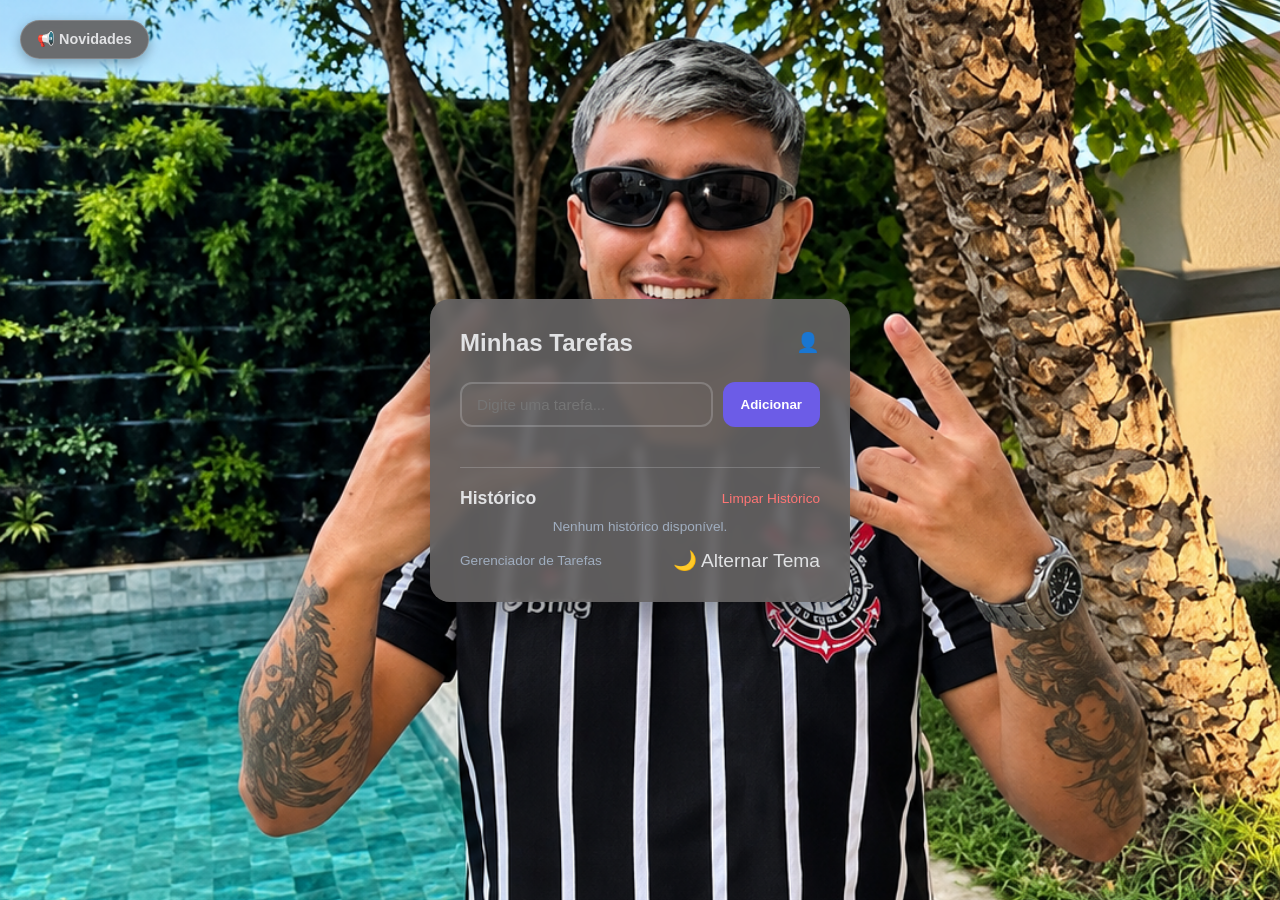
<file: index.html>
<!DOCTYPE html>
<html lang="pt-BR">
<head>
  <meta charset="UTF-8">
  <meta name="viewport" content="width=device-width, initial-scale=1.0">
  <title>Cadastro de Tarefas</title>
  <link rel="stylesheet" href="style.css">
</head>
<body>

  <!-- Botão de Novidades (Canto Superior Esquerdo - Fora do Cartão) -->
  <button id="btn-novidades" class="botao-novidades" title="O que há de novo?">
    📢 Novidades
  </button>

  <!-- Modal / Janela Pop-up de Novidades -->
  <div id="modal-novidades" class="modal-container esconde">
    <div class="modal-conteudo">
      <div class="modal-cabecalho">
        <h2>✨ O que há de novo?</h2>
        <button id="btn-fechar-modal" class="botao-fechar">&times;</button>
      </div>
      
      <ul class="lista-novidades">
        <li>
          <strong>📜 Histórico de Tarefas:</strong> Suas tarefas concluídas ou excluídas agora ficam salvas em um histórico com a data e hora do evento.
        </li>
        <li>
          <strong>💾 Salvamento Automático:</strong> Suas tarefas e histórico continuam salvos no navegador mesmo se você recarregar a página.
        </li>
        <li>
          <strong>👤 Perfil do Criador:</strong> Clique no ícone de perfil no canto superior direito do cartão para ver a foto e informações sobre o criador do site!
        </li>
        <li>
          <strong>🎨 Modo Escuro:</strong> Alterne facilmente entre o tema claro e o modo escuro no rodapé da aplicação.
        </li>
      </ul>
    </div>
  </div>

  <!-- Cartão Principal da Aplicação -->
  <main class="cartao-aplicacao">
    <header class="cabecalho-aplicacao">
      <h1>Minhas Tarefas</h1>
      
      <!-- Container do Botão no Canto Superior Direito -->
      <div class="menu-container">
        <button id="btn-criador" class="botao-icone" title="Sobre o Criador">👤</button>
        
        <!-- Painel do Criador (Aparece ao clicar) -->
        <div id="painel-criador" class="painel-criador esconde">
          <img src="IMG_0705.jpg" alt="Foto do Criador" class="foto-criador">
          
          <h3>Felipe Ceciliano</h3>
          <p class="subtitulo-criador">Desenvolvedor Web</p>
          
          <div class="caixa-bio">
            <p>Desenvolvedor apaixonado por tecnologia e criação de aplicações web interativas.</p>
          </div>
        </div>
      </div>
    </header>

    <!-- Formulário para Adicionar Tarefa -->
    <div class="caixa-entrada">
      <input type="text" id="input-tarefa" placeholder="Digite uma tarefa...">
      <button id="btn-adicionar" class="botao-principal">Adicionar</button>
    </div>

    <!-- Lista de Tarefas Ativas -->
    <ul id="lista-tarefas" class="lista-tarefas">
      <!-- Inserido dinamicamente via JS -->
    </ul>

    <hr style="margin: 20px 0; border: 0; border-top: 1px solid var(--cor-borda);">

    <!-- Seção do Histórico -->
    <section class="secao-historico">
      <div style="display: flex; justify-content: space-between; align-items: center; margin-bottom: 10px;">
        <h2 style="font-size: 1.1rem;">Histórico</h2>
        <button id="btn-limpar-historico" class="botao-acao" style="color: var(--cor-perigo); font-size: 0.85rem;">
          Limpar Histórico
        </button>
      </div>

      <ul id="lista-historico" class="lista-tarefas" style="max-height: 180px;">
        <!-- Inserido dinamicamente via JS -->
      </ul>
    </section>

    <!-- Rodapé -->
    <footer class="rodape aplicacao" style="display: flex; justify-content: space-between; align-items: center;">
      <p>Gerenciador de Tarefas</p>
      <button id="btn-tema" class="botao-icone" title="Alternar Tema">🌙 Alternar Tema</button>
    </footer>
  </main>

  <script src="script.js"></script>
</body>
</html>
</file>
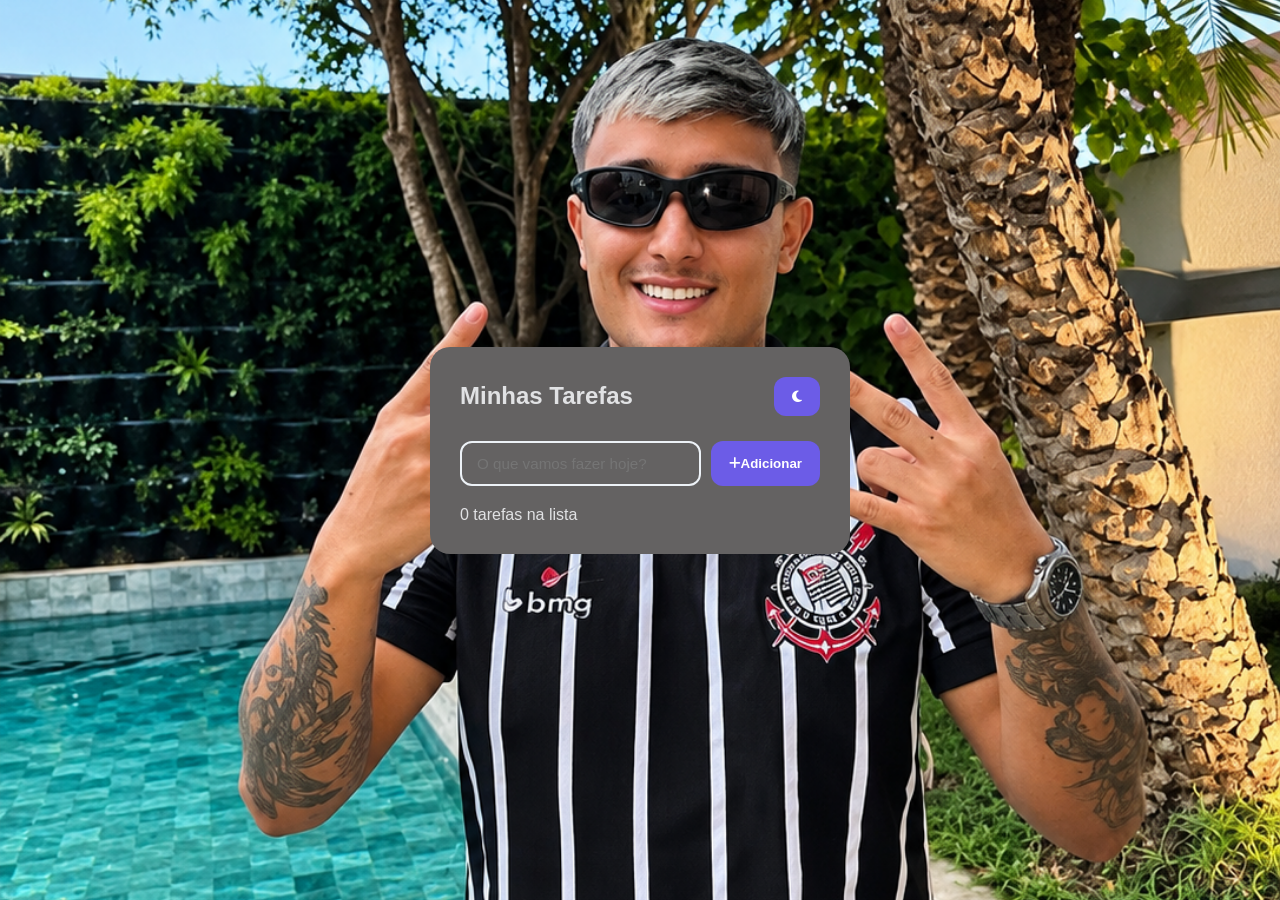
<file: cadastro de tarefas/index.html>
<!DOCTYPE html>
<html lang="en">
<head>
    <meta charset="UTF-8">
    <meta name="viewport" content="width=device-width, initial-scale=1.0">
    <title>meu painel de tarefas</title>
    <link rel="stylesheet" href="https://cdnjs.cloudflare.com/ajax/libs/font-awesome/6.4.0/css/all.min.css"&gt;>
    <link rel="stylesheet" href="style.css">
</head>
<body>
    <div class="cartao-aplicacao">
        <header class="cabecalho-aplicacao">
            <h1>Minhas Tarefas</h1>
            <button id="botao-adicionar" class="botao-principal">
                <i class="fa-solid fa-moon"></i>
            </button>
        </header>
        <div class="caixa-entrada">
            <input type="text" id="campo-tarefa" placeholder="O que vamos fazer hoje?">
            <button id="botao-adicionar" class="botao-principal">
                <i class="fa-solid fa-plus" ></i>Adicionar</button>
        </div>
        <ul id="lista-tarefas" class="lista-tarefas">
            <!-- as tarefas serão inseridas aqui dinamicamente via JS -->
        </ul>

        <footer class="rodape-aplicacao">
            <span id="contador-tarefas">0 tarefas na lista</span>
        </footer>
        <script src="script.js"></script>
    </div>
</body>

</html>
</file>
<file: style.css>
/* Variáveis para temas (claro e escuro) */
:root {
    --imagem-fundo: url('ChatGPT\ Image\ 2\ de\ out.\ de\ 2026\,\ 08_36_28.png');
    --fundo-cartao: rgba(100, 98, 98, 0.92);
    --cor-texto: #e1e2e4;
    --cor-primaria: #6c5ce7;
    --cor-primaria-destaque: #5b4bc4;
    --cor-borda: rgba(237, 242, 247, 0.2);
    --cor-perigo: #ff7675;
    --cor-concluido: #a0aec0;
  }
  
  /* Modo escuro */
  body.modo-escuro {
    --imagem-fundo: url('ChatGPT\ Image\ 2\ de\ out.\ de\ 2026\,\ 08_35_33.png');
    --fundo-cartao: rgba(0, 0, 0, 0.88);
    --cor-texto: #f7fafc;
    --cor-borda: rgba(74, 85, 104, 0.5);
  }
  
  * {
    box-sizing: border-box;
    margin: 0;
    padding: 0;
    font-family: 'Segoe UI', Tahoma, Geneva, Verdana, sans-serif;
    transition: background 0.3s, color 0.3s;
  }
  
  /* Imagem de Fundo na Tela Inteira */
  body {
    background-image: var(--imagem-fundo) !important;
    background-size: cover !important;
    background-position: center !important;
    background-repeat: no-repeat !important;
    background-attachment: fixed !important;
    min-height: 100vh;
    display: flex;
    justify-content: center;
    align-items: center;
    padding: 20px;
  }
  
  /* Cartão Principal */
  .cartao-aplicacao {
    background: var(--fundo-cartao);
    color: var(--cor-texto);
    width: 100%;
    max-width: 420px;
    border-radius: 20px;
    padding: 30px;
    box-shadow: 0 15px 35px rgba(0, 0, 0, 0.4);
    backdrop-filter: blur(5px);
  }
  
  .cabecalho-aplicacao {
    display: flex;
    justify-content: space-between;
    align-items: center;
    margin-bottom: 25px;
  }
  
  .cabecalho-aplicacao h1 {
    font-size: 1.5rem;
    font-weight: 700;
  }
  
  .botao-icone {
    background: transparent;
    border: none;
    font-size: 1.2rem;
    color: var(--cor-texto);
    cursor: pointer;
  }
  
  /* Botão de Novidades (Canto Superior Esquerdo da Tela) */
  .botao-novidades {
    position: fixed;
    top: 20px;
    left: 20px;
    background-color: var(--fundo-cartao);
    color: var(--cor-texto);
    border: 1px solid var(--cor-borda);
    padding: 10px 16px;
    border-radius: 20px;
    font-weight: 600;
    font-size: 0.9rem;
    cursor: pointer;
    box-shadow: 0 4px 12px rgba(0, 0, 0, 0.3);
    backdrop-filter: blur(8px);
    z-index: 99;
    transition: transform 0.2s, background 0.2s;
  }
  
  .botao-novidades:hover {
    transform: scale(1.05);
    background-color: var(--cor-primaria);
    color: #fff;
  }
  
  /* Modal / Pop-up de Novidades */
  .modal-container {
    position: fixed;
    top: 0;
    left: 0;
    width: 100vw;
    height: 100vh;
    background-color: rgba(0, 0, 0, 0.6);
    display: flex;
    justify-content: center;
    align-items: center;
    z-index: 1000;
    backdrop-filter: blur(4px);
  }
  
  .modal-container.esconde {
    display: none;
  }
  
  .modal-conteudo {
    background-color: var(--fundo-cartao);
    color: var(--cor-texto);
    border: 1px solid var(--cor-borda);
    padding: 25px;
    border-radius: 18px;
    max-width: 420px;
    width: 90%;
    box-shadow: 0 15px 30px rgba(0, 0, 0, 0.5);
    animation: aparecer 0.3s ease;
  }
  
  .modal-cabecalho {
    display: flex;
    justify-content: space-between;
    align-items: center;
    margin-bottom: 18px;
  }
  
  .modal-cabecalho h2 {
    font-size: 1.3rem;
  }
  
  .botao-fechar {
    background: transparent;
    border: none;
    font-size: 1.5rem;
    color: var(--cor-texto);
    cursor: pointer;
  }
  
  .lista-novidades {
    list-style: none;
    display: flex;
    flex-direction: column;
    gap: 12px;
  }
  
  .lista-novidades li {
    background: var(--cor-borda);
    padding: 12px;
    border-radius: 10px;
    font-size: 0.9rem;
    line-height: 1.4;
  }
  
  /* Posicionamento do Menu do Criador */
  .menu-container {
    position: relative;
    display: inline-block;
  }
  
  /* Painel de Infos do Criador */
  .painel-criador {
    position: absolute;
    right: 0;
    top: 40px;
    background-color: var(--fundo-cartao);
    border: 1px solid var(--cor-borda);
    border-radius: 16px;
    box-shadow: 0 10px 25px rgba(0, 0, 0, 0.5);
    padding: 20px;
    width: 240px;
    text-align: center;
    z-index: 100;
    display: flex;
    flex-direction: column;
    align-items: center;
    backdrop-filter: blur(8px);
  }
  
  .painel-criador.esconde {
    display: none;
  }
  
  /* Foto do Criador */
  .foto-criador {
    width: 80px;
    height: 80px;
    border-radius: 50%;
    object-fit: cover;
    border: 3px solid var(--cor-primaria);
    margin-bottom: 10px;
  }
  
  .subtitulo-criador {
    font-size: 0.8rem;
    color: var(--cor-concluido);
    margin-bottom: 12px;
  }
  
  /* Caixa de Texto (Bio) */
  .caixa-bio {
    background-color: var(--cor-borda);
    border-radius: 8px;
    padding: 10px;
    font-size: 0.85rem;
    color: var(--cor-texto);
    line-height: 1.4;
    width: 100%;
  }
  
  /* Formulário de Input */
  .caixa-entrada {
    display: flex;
    gap: 10px;
    margin-bottom: 20px;
  }
  
  input[type="text"] {
    flex: 1;
    padding: 12px 15px;
    border: 2px solid var(--cor-borda);
    border-radius: 12px;
    outline: none;
    font-size: 0.95rem;
    background: transparent;
    color: var(--cor-texto);
  }
  
  input[type="text"]:focus {
    border-color: var(--cor-primaria);
  }
  
  .botao-principal {
    background: var(--cor-primaria);
    color: white;
    border: none;
    padding: 12px 18px;
    border-radius: 12px;
    font-weight: 600;
    cursor: pointer;
    transition: transform 0.1s, background 0.2s;
  }
  
  .botao-principal:hover {
    background: var(--cor-primaria-destaque);
    transform: translateY(-2px);
  }
  
  /* Lista de Tarefas */
  .lista-tarefas {
    list-style: none;
    max-height: 280px;
    overflow-y: auto;
  }
  
  .item-tarefa {
    display: flex;
    align-items: center;
    justify-content: space-between;
    padding: 12px;
    background: var(--cor-borda);
    border-radius: 10px;
    margin-bottom: 10px;
    animation: aparecer 0.3s ease;
  }
  
  .item-tarefa.concluida span {
    text-decoration: line-through;
    color: var(--cor-concluido);
  }
  
  .acoes-tarefa {
    display: flex;
    gap: 8px;
  }
  
  .botao-acao {
    background: none;
    border: none;
    cursor: pointer;
    font-size: 1rem;
    color: var(--cor-texto);
  }
  
  .botao-acao.excluir:hover {
    color: var(--cor-perigo);
  }
  
  .rodape.aplicacao {
    margin-top: 15px;
    font-size: 0.85rem;
    color: var(--cor-concluido);
  }
  
  @keyframes aparecer {
    from { opacity: 0; transform: translateY(10px); }
    to { opacity: 1; transform: translateY(0); }
  }
</file>
<file: cadastro de tarefas/style.css>
:root{
    background-image: url('ChatGPT\ Image\ 2\ de\ out.\ de\ 2026\,\ 08_36_28.png'); 
    
   
    background-size: cover;
    background-position: center;
    background-repeat: no-repeat;

    --fundo-cartao:#646262;
    --cor-texto: #e1e2e4;
    --cor-primaria:#6c5ce7;
    --cor-primaria-destaque: #5b4bc4;
    --cor-borda:#edf2f7;
    --cor-perigo:#ff7675;
    --cor-concluido:#a0aec0;
}
/* Modo escuro */

body.modo-escuro {
   
    background-image: url('ChatGPT\ Image\ 2\ de\ out.\ de\ 2026\,\ 08_35_33.png'); 
    
   
    background-size: cover;
    background-position: center;
    background-repeat: no-repeat;

    --fundo-cartao: #000000;
    --cor-texto: #f7fafc;
    --cor-borda: #4a5568;
}



*{
box-sizing: border-box;
margin: 0;
padding: 0;
font-family: 'Segoe UI', Tahoma, Geneva, Verdana, sans-serif;
transition: background 0.3s, color 0.3s;
}

body{
    background: var(--gradiente-fundo);
    min-height: 100vh;
    display: flex;
    justify-content: center;
    align-items: center;
    padding: 20px;
}

.cartao-aplicacao{
    background:var(--fundo-cartao) ;
    color: var(--cor-texto);
    width: 100%;
    max-width: 420px;
    border-radius: 20px;
    padding: 30px;
    box-shadow: 0 15px 35px rgba(0, 0, 0, 0, 1);

}

.cabecalho-aplicacao{
    display: flex;
    justify-content: space-between;
    align-items: center; 
    margin-bottom: 25px; 
}

.cabecalho-aplicacao h1{
    font-size: 1.5rem;
    font-weight: 700;
}
.botao-icone{
    background: transparent;
    border: none;
    font-size: 1.2rem;
    color: var(--cor-texto);
    cursor: pointer;

}

.caixa-entrada{
    display: flex;
    gap: 10px;
    margin-bottom: 20px;
}

input[type="text"]{ 
    flex:1;
    padding: 12px 15px;
    border: 2px solid var(--cor-borda);
    border-radius: 12px;
    outline: none;
    font-size: 0.95rem;
    background: transparent;
    color: var(--cor-texto);
}
input[type="text"]:focus{
    border-color: var(--cor-primaria);
}
.botao-principal{
    background: var(--cor-primaria);
    color: white;
    border: none;
    padding: 12px 18px;
    border-radius: 12px;
    font-weight: 600;
    cursor: pointer;
    transition: transform 0.1s background 0.2s;
}

.botao-principal:hover{
    background: var(--cor-primaria-destaque);
    transform: translateY(-2px);
}

.lista-tarefas{
    list-style: none;
    max-height: 280px;
    overflow-y:auto;
}
.item-tarefa{
    display: flex;
    align-items: center;
justify-content: space-between;
padding: 12px;
background: var(--cor-borda);
border-radius: 10px;
margin-bottom: 10px;
animation: aparecer 0.3s esse;
}

.item-tarefa.concluida span{
text-decoration: line-through;
color: var(--cor-concluido);
}

.acoes-tarefa{
    display: flex;
    gap: 8px;
}

.botao-acao{
    background: none;
    border: none;
    cursor: pointer;
    font-size: 1rem;
    color: var(--cor-texto);
}

.botao-acao.excluir.hover{
    color:var(--cor-perigo);
}
.rodape.aplicacao{
    margin-top: 15px;
    font-size: 0.85rem;
    color: var(--cor-concluido);
    text-align: center;
}
@keyframes aparecer{
    from{opacity: 0; transform: translateY(10px);}
    to{opacity: 1; transform: translateY(0);}
}
</file>
